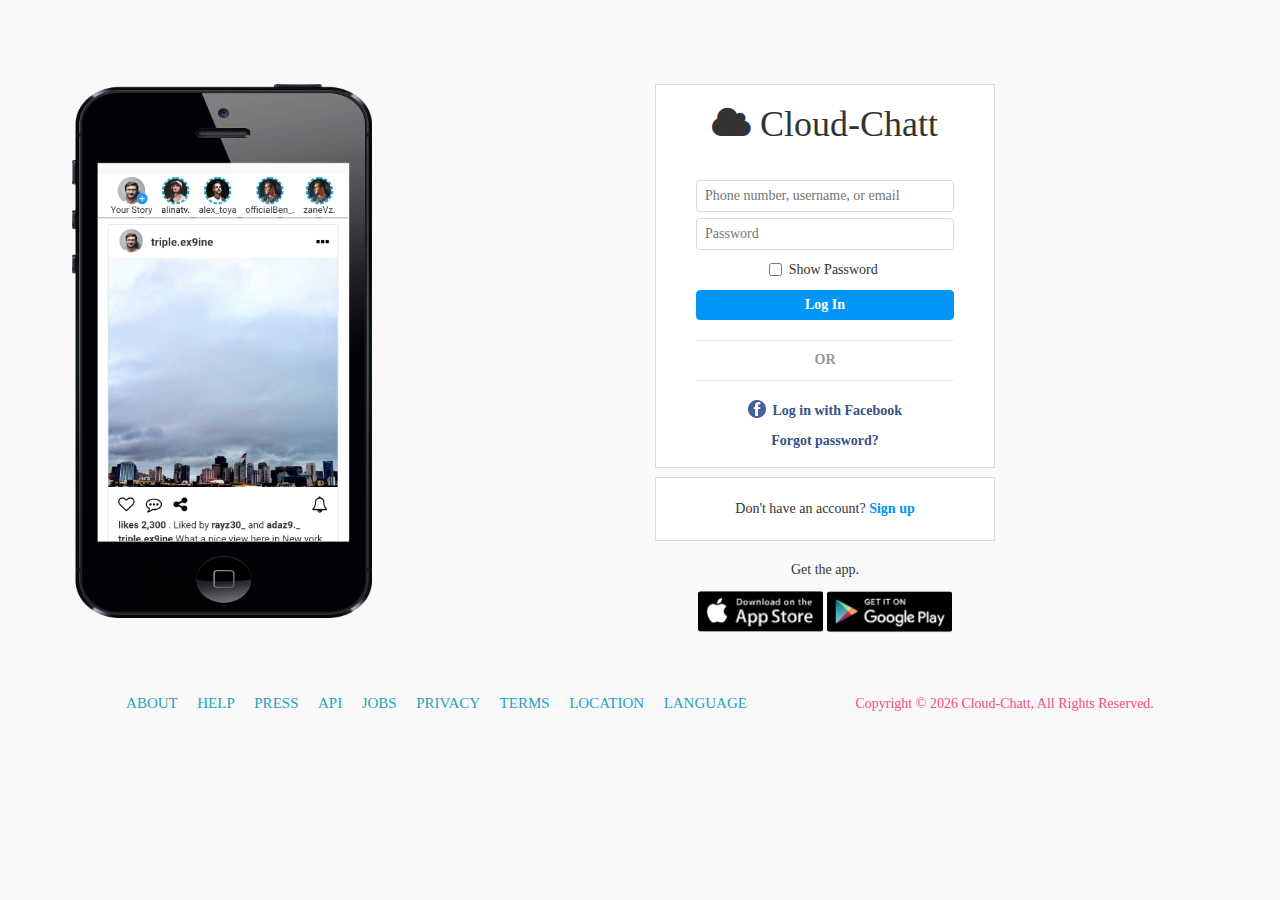
<file: Login.html>
<!DOCTYPE html>
<html>
  <head>
    <meta charset="utf-8">
	<meta name="viewport" content="width=device-width, initial-scale=1.0">
	<meta name="author" content="Michael Alfred Afia">
	<meta name="description" content="Cloud-chatt is an online social media platform which connects different people from different backgrounds and ways of life across the world as a single national family.">
	<meta name="keywords" content="Cloud-chatt is an online social media platform which connects different people from different backgrounds and ways of life across the world as a single national family.">
    <title>Cloud-Chatt | HomePage</title>
	<link href="css/Cloud-Chatt.css" rel="stylesheet">
	<link href="css/font-awesome.min.css" rel="stylesheet">
	<link href="css/bootstrap.min.css" rel="stylesheet">
	<link href="css/animate.css" rel="stylesheet">
	<link href="images/Cloud Chatt Logo.png" rel="shortcut icon">
  </head>
  <body style="background-color: #f9f9f9;">
    <main>
	  <article>
	    <section class="body-content">
		  <div class="container cover-body">
		    <div class="row wrap-body">
			  <div class="col-lg-6 phone-pack">
			    <div class="pack">
			      <img src="images/phone-1.png" id="phone" alt="phone">
				  <img src="images/component.png" id="comp" alt="phone">
				</div>  
			  </div>
			  <div class="col-lg-6 log-pack">
			    <form method="get" action="">
			      <div class="login-center">
				    <h1 id="logo-login"><i class="fa fa-cloud"></i> Cloud-Chatt</h1>
					<input id="log-text" type="text" name="user_info" placeholder="Phone number, username, or email">
					<input id="log-pass" type="password" name="password" placeholder="Password">
					<p style="margin-bottom: 0px; margin-top: 7px;">
					  <input id="toggle-pass" style="position: relative; top: 2px; right: 3px;" type="checkbox"> Show Password
					</p>
					<input id="log-butt" type="button" value="Log In">
					<div id="error-msg" style="display: none; color: red; padding-top: 16px;">The username or the password that is used is not correct.</div>
					<hr id="dim-rule">
					<p id="txt-or">OR</p>
					<hr id="dim-rule-2">
					<a href="#" id="log-lnk-fb"><img src="images/FB.png" id="fb-log-ico"> Log in with Facebook</a>
					<a href="#" id="fgt-pass">Forgot password?</a>
				  </div>
				</form>  
				<div class="sign-log">
				  <span id="acc-log">Don't have an account?</span>
				  <a href="#" id="sign-up">Sign up</a>
				</div>
				<p id="gta">Get the app.</p>
				<div class="store-icons">
				  <a href="#" id="store-ico-1"><img id="app-store" src="images/app-store.png"></a>
				  <a href="#" id="store-ico-2"><img id="play-store" src="images/play-store.png"></a>
				</div>
			  </div>
			</div>
		  </div>
		</section>
	  </article>
	</main>
	<footer>
	  <div class="site-foot">
	    <div class="foot-lnk">
		  <a href="#" id="foot-lnk-star">ABOUT</a>
		  <a href="#" id="foot-lnk-act">HELP</a>
		  <a href="#" id="foot-lnk-act">PRESS</a>
		  <a href="#" id="foot-lnk-act">API</a>
		  <a href="#" id="foot-lnk-act">JOBS</a>
		  <a href="#" id="foot-lnk-act">PRIVACY</a>
		  <a href="#" id="foot-lnk-act">TERMS</a>
		  <a href="#" id="foot-lnk-act">LOCATION</a>
		  <a href="#" id="foot-lnk-act">LANGUAGE</a>
		</div>
		<div class="foot-cpyright">
		  Copyright © <span id="year"></span> Cloud-Chatt, All Rights Reserved.
		</div>
	  </div>
	</footer>
	
	<script>
	  var year = new Date();
	  document.getElementById("year").innerHTML = year.getFullYear();
	  document.getElementById("toggle-pass").onclick = toggle;
	  function toggle(){
	    var passTog = document.getElementById("log-pass");
	    if (passTog.type === "password"){
	      passTog.type = "text";
	    } else {
	      passTog.type = "password";
	    }
	  }	
	  
	  document.getElementById("log-butt").onclick = myFunc;
	  function myFunc(){
	    var userName = document.getElementById("log-text").value;
		var pass = document.getElementById("log-pass").value;
		if ((userName == "tripleex9ine" || userName == "08156747986" || userName == "alfredmichael819@gmail.com") && pass == "alfred2001"){
		  window.location.href = "Cloud-Chatt index.html";
		} else if (userName == "tripleex9ine" || userName == "08156747986" || userName == "alfredmichael819@gmail.com" && pass != "alfred2001"){
		   document.getElementById("error-msg").style.display = "block";
		} else if (userName != "tripleex9ine" || userName != "08156747986" || userName != "alfredmichael819@gmail.com" && pass == "alfred2001"){
		   document.getElementById("error-msg").style.display = "block";
		} else if (userName != "tripleex9ine" || userName != "08156747986" || userName != "alfredmichael819@gmail.com" && pass != "alfred2001"){
		   document.getElementById("error-msg").style.display = "block";
		}
	  }
	</script>
  </body>
</html>
</file>
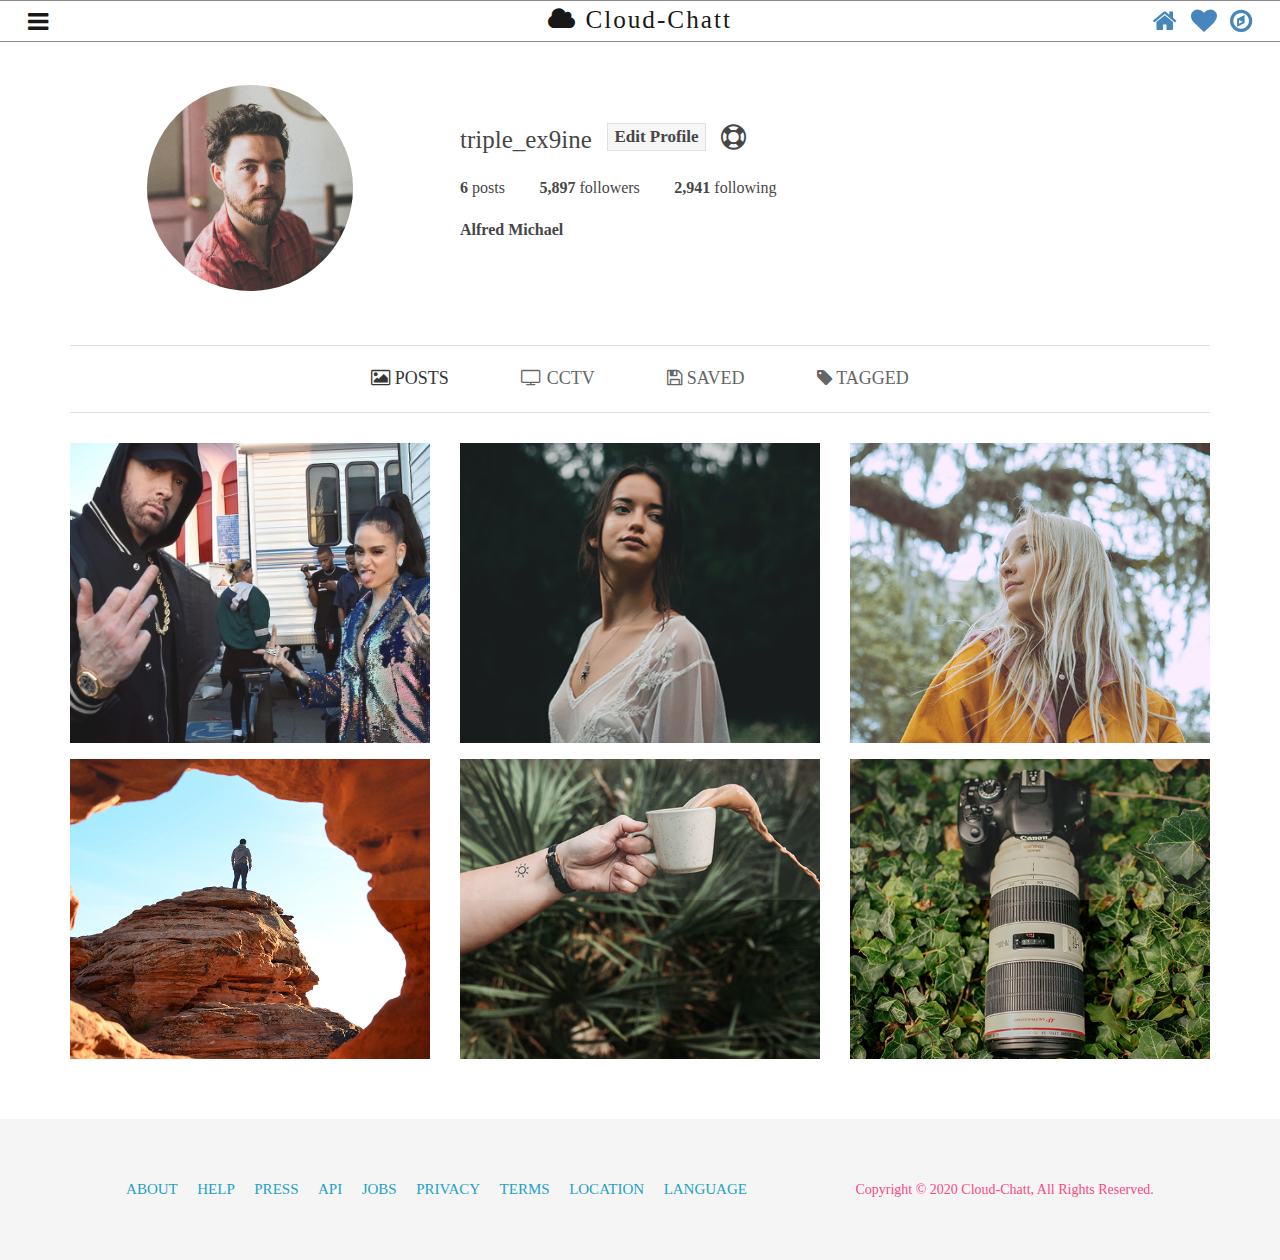
<file: Profile Page.html>
<!DOCTYPE html>
<html>
  <head>
    <meta charset="utf-8">
	<meta name="viewport" content="width=device-width, initial-scale=1.0">
	<meta name="author" content="Michael Alfred Afia">
	<meta name="description" content="Cloud-chatt is an online social media platform which connects different people from different backgrounds and ways of life across the world as a single national family.">
	<meta name="keywords" content="Cloud-chatt is an online social media platform which connects different people from different backgrounds and ways of life across the world as a single national family.">
    <title>Alfred Michael (@triple_ex9ine) | Cloud-Chatt</title>
	<link href="css/Cloud-Chatt.css" rel="stylesheet">
	<link href="css/font-awesome.min.css" rel="stylesheet">
	<link href="css/bootstrap.min.css" rel="stylesheet">
	<link href="css/animate.css" rel="stylesheet">
	<link href="images/Cloud Chatt Logo.png" rel="shortcut icon">
  </head>
  <body>
 
    <div id="preloder">
      <div class="loader"></div>
    </div>
	
    <section class="media-nav">
		<header id="menu-norm">
			<nav class="left-nav">
				<a href="#menu"></a>
			</nav>
			<a href="Cloud-Chatt index.html" class="logo">
			  <i class="fa fa-cloud"></i> Cloud-Chatt
			</a>
			<nav class="right-nav">
			      <a href="#">
				    <i class="fa fa-home" id="home-ico"></i>
				  </a>
                  <a href="#">
				    <i class="fa fa-heart" id="heart-ico"></i>
				  </a>
                  <a href="#">
				    <i class="fa fa-compass" id="comp-ico"></i>
				  </a>
			</nav>
		</header>
		<div id="menu">
		    <a id="menu-lnk-to-prof" href="Profile Page.html">
				<div class="profile-display" id="not-visible">
				  <img src="images/person.jpg" class="img-circle"></img>
				  <span id="profile-name"><b>triple.ex9ine</b></span>
				  <br>
				  <span id="real-prof-name">Alfred Michael</span>
				</div>
			</a>
			<ul class="links">
				<li>
				  <a href="#">
				    <i class="fa fa-list-alt"></i> Featured
				  </a>
				</li>
				<li>
				  <a href="#">
				    <i class="fa fa-list"></i> Stories
				  </a>
				</li>
				<li>
				  <a href="#">
				    <i class="fa fa-paperclip"></i> Saved
				  </a>
				</li>
				<li>
				  <a href="#">
				    <i class="fa fa-refresh"></i> Refresh
				  </a>
				</li>
			</ul>
			<ul>
				<li style="list-style-type: none;">
				  <form method="POST" action="">
					<input class="profile-input" name="search" type="search" placeholder="Search..."></input>
					<button class="submit-btn" name="submit" type="submit">
					  <b><i class="fa fa-search" id="search-ico"></i>Search</b>
					</button>
				  </form>
				</li>
			</ul>
			<h2 id="about-us"><b>About Us</b></h2>
			<p style="font-size: 17px;">Cloud-Chatt is an online social media platform which connects different people from different backgrounds and ways
			    of life across the world as a single national family.</p>
			<div class="social-media-block">
			  <a href="#"><i class="fa fa-facebook" id="fb-lnk"></i></a>
			  <a href="#"><i class="fa fa-instagram" id="social-lnk"></i></a>
			  <a href="#"><i class="fa fa-twitter"id="social-lnk"></i></a>
            </div>			
		</div>
	</section>

	<section>
	  <div class="container set-prof">
	    <div class="row">
		  <div class="col-lg-4 img-prof-holder">
		    <img src="images/person_4.jpg" id="prof-image">
		  </div>
		  <div class="col-lg-8">
		    <div class="prof-pad">
				<div id="edit-prof">
				  <span id="sub-name">triple_ex9ine</span>
				  <button id="prof-btn">Edit Profile</button>
				  <i class="fa fa-life-ring" id="ring"></i>
				</div>
				<div id="prof-deta">
				  <span id="post"><b>6</b> posts</span>
				  <span id="folls"><b>5,897</b> followers</span>
				  <span id="foling"><b>2,941</b> following</span>
				</div>
				<div id="edit-name">
				  <b>Alfred Michael</b>
				</div>
			</div>	
		  </div>
		</div>
		<div class="activity-block">
		  <a href="#" style="text-decoration: none;" class="post-lnk1"><i class="fa fa-photo"></i>  POSTS</a>
	      <a href="#" style="text-decoration: none;" class="post-lnk2"><i class="fa fa-tv"></i>  CCTV</a>
		  <a href="#" style="text-decoration: none;" class="post-lnk3"><i class="fa fa-save"></i>  SAVED</a>
	      <a href="#" style="text-decoration: none;" class="post-lnk4"><i class="fa fa-tag"></i>  TAGGED</a>
		</div>
	  </div>
	</section>
	
	<section>
	  <div class="container post-block">
	    <div class="row">
		  <div class="col-md-4 space-one">
			<a href="#" class="link-thumbnail">
              <span class="fa fa-plus icon"></span>
              <img src="images/My-Pic.jpg" class="img-fluid">
            </a>
		  </div>
		  <div class="col-md-4 space-two">
		    <a href="#" class="link-thumbnail">
              <span class="fa fa-plus icon"></span>
              <img src="images/blog_1.jpg" class="img-fluid">
            </a>
		  </div>
		  <div class="col-md-4 space-three">
		    <a href="#" class="link-thumbnail">
              <span class="fa fa-plus icon"></span>
              <img src="images/img_8.jpg" class="img-fluid">
            </a>
		  </div>
		  <div class="col-md-4 space-four">
		    <a href="#" class="link-thumbnail">
              <span class="fa fa-plus icon"></span>
              <img src="images/img_5.jpg" class="img-fluid">
            </a>
		  </div>
		  <div class="col-md-4 space-five">
		    <a href="#" class="link-thumbnail">
              <span class="fa fa-plus icon"></span>
              <img src="images/img_7.jpg" class="img-fluid">
            </a>
		  </div>
		  <div class="col-md-4 space-six">
		    <a href="#" class="link-thumbnail">
              <span class="fa fa-plus icon"></span>
              <img src="images/img_10.jpg" class="img-fluid">
            </a>
		  </div>
		</div>
	  </div>
	</section>
	
	<footer class="prof-foot">
	  <div class="site-foot">
	    <div class="foot-lnk">
		  <a href="#" id="foot-lnk-star">ABOUT</a>
		  <a href="#" id="foot-lnk-act">HELP</a>
		  <a href="#" id="foot-lnk-act">PRESS</a>
		  <a href="#" id="foot-lnk-act">API</a>
		  <a href="#" id="foot-lnk-act">JOBS</a>
		  <a href="#" id="foot-lnk-act">PRIVACY</a>
		  <a href="#" id="foot-lnk-act">TERMS</a>
		  <a href="#" id="foot-lnk-act">LOCATION</a>
		  <a href="#" id="foot-lnk-act">LANGUAGE</a>
		</div>
		<div class="foot-cpyright">
		  Copyright © 2020 Cloud-Chatt, All Rights Reserved.
		</div>
	  </div>
	</footer>
	
	<!-- Core Js -->
	<script src="js/jquery-3.3.1.min.js"></script>
	<script src="js/jquery.min.js"></script>
	<script src="js/jquery.scrolly.min.js"></script>
	<script src="js/skel.min.js"></script>
	<script src="js/main.js"></script>
    <script src="js/bootstrap.min.js"></script>
  </body>
</html>
</file>
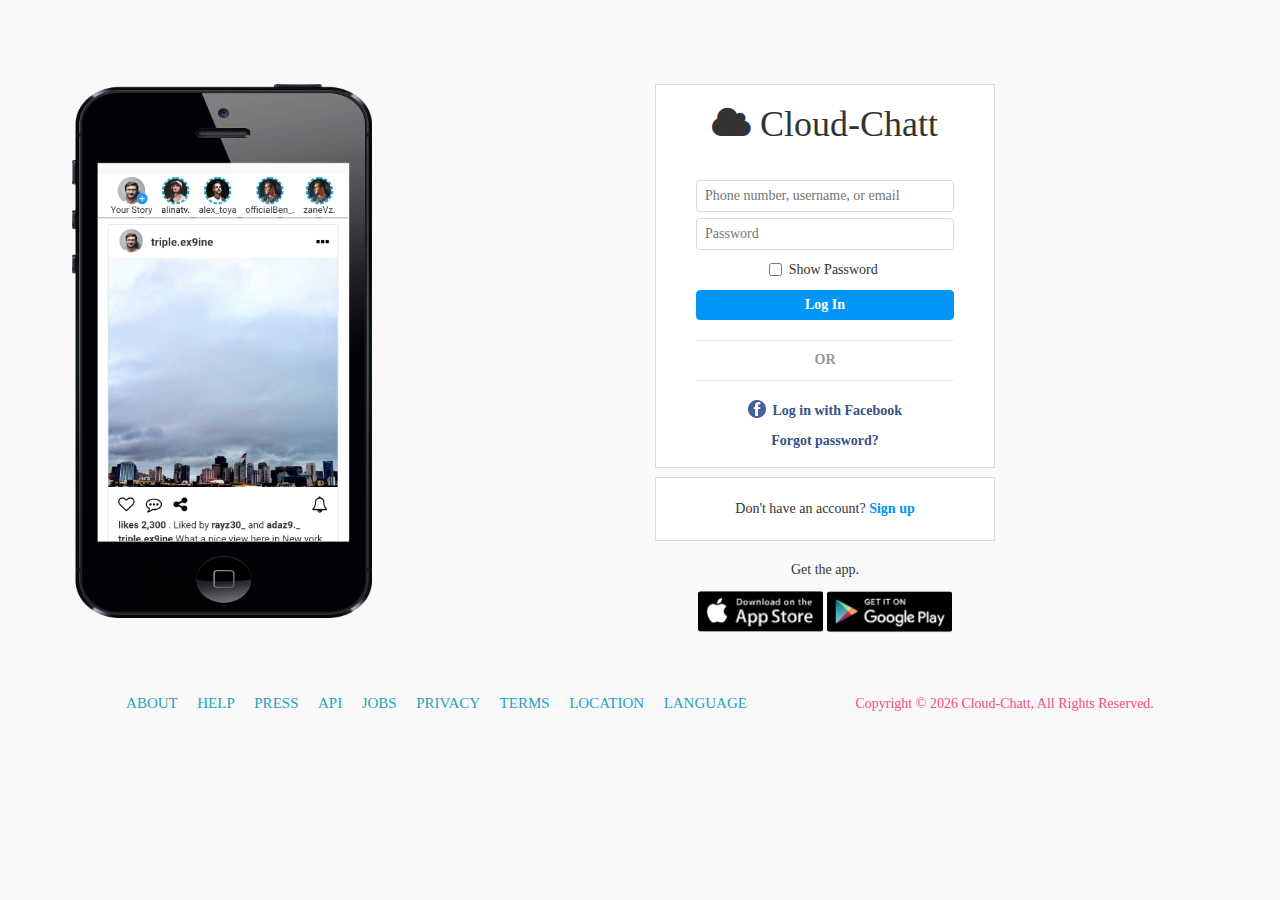
<file: Sign up.html>
<!DOCTYPE html>
<html>
  <head>
    <meta charset="utf-8">
	<meta name="viewport" content="width=device-width, initial-scale=1.0">
	<meta name="author" content="Michael Alfred Afia">
	<meta name="description" content="Cloud-chatt is an online social media platform which connects different people from different backgrounds and ways of life across the world as a single national family.">
	<meta name="keywords" content="Cloud-chatt is an online social media platform which connects different people from different backgrounds and ways of life across the world as a single national family.">
    <title>Cloud-Chatt | HomePage</title>
	<link href="css/Cloud-Chatt.css" rel="stylesheet">
	<link href="css/font-awesome.min.css" rel="stylesheet">
	<link href="css/bootstrap.min.css" rel="stylesheet">
	<link href="css/animate.css" rel="stylesheet">
	<link href="images/Cloud Chatt Logo.png" rel="shortcut icon">
  </head>
  <body style="background-color: #f9f9f9;">
    <main>
	  <article>
	    <section class="body-content">
		  <div class="container cover-body">
		    <div class="row wrap-body">
			  <div class="col-lg-6 phone-pack">
			    <div class="pack">
			      <img src="images/phone-1.png" id="phone" alt="phone">
				  <img src="images/component.png" id="comp" alt="phone">
				</div>  
			  </div>
			  <div class="col-lg-6 log-pack">
			    <form method="get" action="">
			      <div class="login-center">
				    <h1 id="logo-login"><i class="fa fa-cloud"></i> Cloud-Chatt</h1>
					<input id="log-text" type="text" name="user_info" placeholder="Phone number, username, or email">
					<input id="log-pass" type="password" name="password" placeholder="Password">
					<p style="margin-bottom: 0px; margin-top: 7px;">
					  <input id="toggle-pass" style="position: relative; top: 2px; right: 3px;" type="checkbox"> Show Password
					</p>
					<input id="log-butt" type="button" value="Log In">
					<div id="error-msg" style="display: none; color: red; padding-top: 16px;">The username or the password that is used is not correct.</div>
					<hr id="dim-rule">
					<p id="txt-or">OR</p>
					<hr id="dim-rule-2">
					<a href="#" id="log-lnk-fb"><img src="images/FB.png" id="fb-log-ico"> Log in with Facebook</a>
					<a href="#" id="fgt-pass">Forgot password?</a>
				  </div>
				</form>  
				<div class="sign-log">
				  <span id="acc-log">Don't have an account?</span>
				  <a href="#" id="sign-up">Sign up</a>
				</div>
				<p id="gta">Get the app.</p>
				<div class="store-icons">
				  <a href="#" id="store-ico-1"><img id="app-store" src="images/app-store.png"></a>
				  <a href="#" id="store-ico-2"><img id="play-store" src="images/play-store.png"></a>
				</div>
			  </div>
			</div>
		  </div>
		</section>
	  </article>
	</main>
	<footer>
	  <div class="site-foot">
	    <div class="foot-lnk">
		  <a href="#" id="foot-lnk-star">ABOUT</a>
		  <a href="#" id="foot-lnk-act">HELP</a>
		  <a href="#" id="foot-lnk-act">PRESS</a>
		  <a href="#" id="foot-lnk-act">API</a>
		  <a href="#" id="foot-lnk-act">JOBS</a>
		  <a href="#" id="foot-lnk-act">PRIVACY</a>
		  <a href="#" id="foot-lnk-act">TERMS</a>
		  <a href="#" id="foot-lnk-act">LOCATION</a>
		  <a href="#" id="foot-lnk-act">LANGUAGE</a>
		</div>
		<div class="foot-cpyright">
		  Copyright © <span id="year"></span> Cloud-Chatt, All Rights Reserved.
		</div>
	  </div>
	</footer>
	
	<script>
	  var year = new Date();
	  document.getElementById("year").innerHTML = year.getFullYear();
	  document.getElementById("toggle-pass").onclick = toggle;
	  function toggle(){
	    var passTog = document.getElementById("log-pass");
	    if (passTog.type === "password"){
	      passTog.type = "text";
	    } else {
	      passTog.type = "password";
	    }
	  }	
	  
	  document.getElementById("log-butt").onclick = myFunc;
	  function myFunc(){
	    var userName = document.getElementById("log-text").value;
		var pass = document.getElementById("log-pass").value;
		if ((userName == "tripleex9ine" || userName == "08156747986" || userName == "alfredmichael819@gmail.com") && pass == "alfred2001"){
		  window.location.href = "Cloud-Chatt index.html";
		} else if (userName == "tripleex9ine" || userName == "08156747986" || userName == "alfredmichael819@gmail.com" && pass != "alfred2001"){
		   document.getElementById("error-msg").style.display = "block";
		} else if (userName != "tripleex9ine" || userName != "08156747986" || userName != "alfredmichael819@gmail.com" && pass == "alfred2001"){
		   document.getElementById("error-msg").style.display = "block";
		} else if (userName != "tripleex9ine" || userName != "08156747986" || userName != "alfredmichael819@gmail.com" && pass != "alfred2001"){
		   document.getElementById("error-msg").style.display = "block";
		}
	  }
	</script>
  </body>
</html>
</file>
<file: css/Cloud-Chatt.css>
/* Custom Styles */

html, body, div, span, applet, object, iframe, h1, h2, h3, h4, h5, h6, p, blockquote, pre, a, abbr, acronym, address, big, cite, code, del, dfn, em, img, ins, kbd, q, s, samp, small, strike, strong, sub, sup, tt, var, b, u, i, center, dl, dt, dd, ol, ul, li, fieldset, form, label, legend, table, caption, tbody, tfoot, thead, tr, th, td, article, aside, canvas, details, embed, figure, figcaption, footer, header, hgroup, menu, nav, output, ruby, section, summary, time, mark, audio, video {
	margin: 0;
	padding: 0;
	border: 0;
	font-size: 100%;
	font: inherit;
	vertical-align: baseline;
	font-family: Calibri;
}

article, aside, details, figcaption, figure, footer, header, hgroup, menu, nav, section {
	display: block;
}

body {
	line-height: 1;
	padding-top: 6em;
}

ul {
	list-style: none;
}

*, *::before, *::after {
	box-sizing: border-box;
    -webkit-box-sizing: border-box;
} 

::-webkit-scrollbar {
	display: none;
}

#preloder {
	position: fixed;
	width: 100%;
	height: 100%;
	top: 0;
	left: 0;
	z-index: 999999;
	background: #fff;
}

.loader {
	width: 40px;
	height: 40px;
	position: absolute;
	top: 50%;
	left: 50%;
	margin-top: -13px;
	margin-left: -13px;
	border-radius: 60px;
	animation: loader 0.8s linear infinite;
	-webkit-animation: loader 0.8s linear infinite;
}

@keyframes loader {
	0% {
		-webkit-transform: rotate(0deg);
		transform: rotate(0deg);
		border: 4px solid #F84982;
		border-left-color: transparent;
	}
	50% {
		-webkit-transform: rotate(180deg);
		transform: rotate(180deg);
		border: 4px solid #25a2c3;
		border-left-color: transparent;
	}
	100% {
		-webkit-transform: rotate(360deg);
		transform: rotate(360deg);
		border: 4px solid #F84982;
		border-left-color: transparent;
	}
}

@-webkit-keyframes loader {
	0% {
		-webkit-transform: rotate(0deg);
		border: 4px solid #F84982;
		border-left-color: transparent;
	}
	50% {
		-webkit-transform: rotate(180deg);
		border: 4px solid #25a2c3;
		border-left-color: transparent;
	}
	100% {
		-webkit-transform: rotate(360deg);
		border: 4px solid #F84982;
		border-left-color: transparent;
	}
}

#menu-norm {
	-moz-align-items: center;
	-webkit-align-items: center;
	-ms-align-items: center;
	align-items: center;
	background: #fff;
	cursor: default;
	height: 3em;
	left: 0;
	line-height: 3em;
	position: fixed;
	top: 0;
	width: 100%;
	z-index: 10001;
	text-align: center;
	border-bottom-color: grey;
	border-bottom-width: 1px;
	border-bottom-style: solid;
	border-top-color: grey;
	border-top-width: 1px;
	border-top-style: solid;
}

#menu-norm .logo {
	color: black;
	font-family: "Pacifico", cursive;
	font-size: 1.8em;
	letter-spacing: 2px;
	margin-top: -2px;
	text-decoration: none;
	display: inline-block;
	
}

#menu-norm nav {
	position: absolute;
	top: 0;
	height: inherit;
	line-height: inherit;
}

#menu-norm nav.left-nav {
	left: 2em;
}

#menu-norm nav.right-nav {
	right: 2em;
}

#home-ico {
	font-size: 26px;
	position: relative;
	top: 4px;
}

#heart-ico {
	font-size: 26px;
	position: relative;
	top: 4px;
	margin-left: 10px;
}

#comp-ico {
    font-size: 26px;
	position: relative;
	top: 4px;
	margin-left: 10px;	
}

@media only screen and (max-width: 414px){
	#comp-ico {
		display: none;
	}
}

@media only screen and (max-width: 344px){
	#heart-ico {
		display: none;
	}
}

#menu-norm nav a {
	text-decoration: none;
	display: inline-block;
}

#menu-norm nav a[href="#menu"] {
	text-decoration: none;
	-webkit-tap-highlight-color: transparent;
	font-size: 1.7em;
	color: #000;
	z-index: 10005;
}

#menu-norm nav a[href="#menu"]:before {
	content: "";
	-moz-osx-font-smoothing: grayscale;
	-webkit-font-smoothing: antialiased;
	font-family: FontAwesome;
	font-style: normal;
	font-weight: normal;
	text-transform: none !important;
}

#menu-norm nav a[href="#menu"] span {
	display: none;
}

#menu-norm nav a[href="#menu"]:before {
	margin: 0 0.5em 0 0;
}

@media screen and (max-width: 980px) {
	body {
		padding-top: 44px;
	}

	#menu-norm {
		height: 44px;
		line-height: 44px;
	}

	#menu-norm .logo {
		font-size: 1.25em;
		text-align: center;
	}

	#menu-norm nav a[href="#menu"] {
		font-size: 1.5em;
	}

	#menu-norm nav.left-nav {
		left: 1em;
	}

}

@media screen and (max-width: 480px) {
	#menu-norm {
		min-width: 320px;
	}
}

#menu {
	-moz-transform: translateX(-20em);
	-webkit-transform: translateX(-20em);
	-ms-transform: translateX(-20em);
	transform: translateX(-20em);
	-moz-transition: -moz-transform 0.5s ease, visibility 0.5s;
	-webkit-transition: -webkit-transform 0.5s ease, visibility 0.5s;
	-ms-transition: -ms-transform 0.5s ease, visibility 0.5s;
	transition: transform 0.5s ease, visibility 0.5s;
	-webkit-overflow-scrolling: touch;
	background: #25a2c3;
	color: #ffffff;
	height: 100%;
	max-width: 80%;
	overflow: hidden;
	padding: 3em 2em;
	position: fixed;
	left: 0;
	top: 0;
	visibility: hidden;
	width: 20em;
	z-index: 10002;
}

@media screen and (max-width: 900px) {
	#menu {
		overflow: scroll;
	}
}

#menu > ul {
	margin: 0 0 1em 0;
}

#menu > ul.links {
	list-style: none;
	padding: 0;
}

#menu > ul.links > li {
	padding: 0;
}

#menu > ul.links > li > a {
	border: 0;
	border-top: solid 1px rgba(255, 255, 255, 0.25);
	color: inherit;
	display: block;
	line-height: 3.5em;
	text-decoration: none;
}

#menu > ul.links > li {
	display: block;
	margin: 0.5em 0 0 0;
}

#menu > ul.links > li:first-child > a {
	border-top: 0 !important;
}

#menu.visible {
	-moz-transform: translateX(0);
	-webkit-transform: translateX(0);
	-ms-transform: translateX(0);
	transform: translateX(0);
	visibility: visible;
}

#about-us {
	font-size: 26px;
	padding-bottom: 12px;
	padding-top: 30px;
}

.social-media-block {
	text-align: center;
	padding-top: 30px;
}

#social-lnk {
	margin-left: 26px;
	color: #fff;
}

#fb-lnk {
	color: #fff;
}

@media screen and (max-width: 736px) {
	#menu {
		padding: 2.5em 1.75em;
	}
}

ul {
	list-style: disc;
	margin: 0 0 2em 0;
	padding-left: 1em;
}

ul li {
	padding-left: 0.5em;
}

#menu .close {
	text-decoration: none;
	-moz-transition: color 0.2s ease-in-out;
	-webkit-transition: color 0.2s ease-in-out;
	-ms-transition: color 0.2s ease-in-out;
	transition: color 0.2s ease-in-out;
	-webkit-tap-highlight-color: transparent;
	border: 0;
	color: #a7d9e7;
	cursor: pointer;
	display: block;
	height: 3.25em;
	line-height: 3.25em;
	padding-right: 1.25em;
	position: absolute;
	right: 0;
	text-align: right;
	top: 0;
	vertical-align: middle;
	width: 7em;
}

#menu .close:before {
	content: "";
	-moz-osx-font-smoothing: grayscale;
	-webkit-font-smoothing: antialiased;
	font-family: FontAwesome;
	font-style: normal;
	font-weight: normal;
	text-transform: none !important;
}

#menu .close:before {
	font-size: 1.25em;
}

#menu .close:hover {
	color: #ffffff;
}

#not-visible {
	display: inline-block;
	width: 148px;
}

#sticky-side {
	animation-duration: 3s;
}

@media screen and (max-width: 736px) {
	#menu .close {
		height: 4em;
		line-height: 4em;
	}
}

@media screen and (min-width: 992px) and (max-width: 5000px) {
	#sticky-side {
		position: sticky;
		top: 60px;
	}
}

#menu-lnk-to-prof {
	text-decoration: none;
	color: #fff;
}

.profile-input{  
	border-radius: 10px;
	background: #F1F2F3; 
	height: 40px;
	color: #000;
	border-color: grey;
	border-width: 1px;
	border-style: solid;
	width: 245px;
	margin-bottom: 9px;
	padding-left: 6px;
	padding-right: 6px;
	position: relative;
	right: 26px;
}

#search-ico {
	margin-right: 6px;
}

.profile-input:focus{
	border-color: #f89fbc;
}

.submit-btn{
	text-align: center;
	font-size: 1.0em;
	border-radius: 10px;
	background: #F84982;
	color: #fff;
	width: 92px;
	height: 40px;
	border-color: grey;
	border-width: 1px;
	border-style: solid;
	position: relative;
	right: 26px;
}

.submit-btn:hover{
	background: #e40b52;
}

#status-lnk-clear {
	text-decoration: none;
	color: black;
}

.status-one {
	display: inline-block;
	text-align: center;
}

.border-dashed {
	border-color: #25a2c3;
	border-width: 3px;
	border-style: dashed;
	border-radius: 30px;
}

#status-name {
	position: relative;
	top: 6px;
}

#story-position {
	width: 17px;
	height: 17px;
	position: relative;
	top: -18px;
	left: 16px;
}

#story-text {
	position: relative;
	top: 6px;
}

.status-two {
	display: inline-block;
	text-align: center;
	margin-left: 10px;
}

.status-three {
	display: inline-block;
	text-align: center;
	margin-left: 10px;
}

.status-four {
	display: inline-block;
	text-align: center;
	margin-left: 10px;
}

.status-five {
	display: inline-block;
	text-align: center;
	margin-left: 10px;
}

.story-viewer {
	text-align: center;
	border-bottom-color: grey;
	border-bottom-width: 1px;
	border-bottom-style: solid;
	padding-bottom: 9px;
	overflow: scroll;
	height: 70px;
}

@media only screen and (min-width: 981px) and (max-height: 5000px){
	.status-bar {
		display: none;
	}
	
	#not-visible {
		display: none;
	}
}

.status-item {
	display: inline-block;
	position: relative;
	left: 400px;
}

#lnk-to-prof {
	text-decoration: none;
	color: #333;
}

.panel .panel-heading {
  background-color:#ffffff;
  font-weight:700;
  font-size:16px;
  color:#262626;
  border-color:#ffffff;
}

.panel .panel-heading a {
  font-weight:400;
  font-size:11px;
}

.panel .panel-default {
  border-color:#cccccc;
}

#story-heading-ico {
	margin-right: 6px;
	position: relative;
	top: 1px;
}

.list-group-item:first-child,.list-group-item:last-child {
	border-radius:0;
}

.list-group-item.active, .list-group-item.active:hover, .list-group-item.active:focus {
	background-color:#4285f4;
}

.panel {
	border-color:#d2d2d2;
	box-shadow:0 1px 0 #cfcfcf;
	border-radius:3px;
}

.profile-display {
	position: relative;
	bottom: 5px;
}

.img-circle {
  width:42px;
  height:42px;
  position: relative;
  top: 7px;
}

#profile-name {
	font-size: 17px;
	position: relative;
	left: 9px;
}

.form-group {
	padding: 14px;
}

.right-ellipse {
	display: inline-block;
	float: right;
	position: relative;
	top: 15px;
	right: 13px;
}

#ellipse-size {
	font-size: 25px;
	color: black;
}

#real-prof-name {
	position: relative;
	left: 54px;
	bottom: 12px;
}

#time-prof {
	position: relative;
	left: 51px;
	bottom: 12px;
}

#profile-head-name {
	font-size: 17px;
	position: relative;
	left: 9px;
    top: 11px;
}

.profile-circle {
	width:36px;
    height:36px;
    position: relative;
    top: 7px;
	border-radius: 30px;
}

#heart-x-ico {
	font-size: 25px;
}

#comm-x-ico {
	font-size: 25px;
}

#share-x-ico {
	font-size: 25px;
}

#bell-x-ico {
	float: right;
	font-size: 25px;
}

#like-tag {
	padding-top: 6px;
	font-size: 15px;
	margin-bottom: 0px;
}

#post-tag {
	font-size: 15px;
	margin-bottom: 0px;
}

#textarea-comm {
	width: 100%;
	height: 105px;
	border-color: grey;
	border-width: 1px;
	border-style: solid;
	border-radius: 8px;
}

#prof-x-lnk {
	color: black;
}

#comm-text-lnk {
	color: grey;
	margin-bottom: 0px;
	margin-top: 2px;
}

#lnk-com-txt {
	text-decoration: none;
	color: grey;
}

#lnk-com-txt:hover {
	color: #25a2c3;
}

#comm-text {
	margin-bottom: 0px;
	margin-top: 2px;
}

.btn-contents {
	position: relative;
	top: -3px;
}

#time-txt {
	color: grey;
	font-size: 12px;
	position: relative;
	top: 6px;
}

.status-head {
	height: 80px;
	padding-bottom: 0px;
	position: relative;
	top: 0px;
}

.status-display {
	margin-left: 12px;
}

.ellipse-edit-status {
	display: inline-block;
	font-size: 25px;
	color: black;
	position: relative;
	top: -49px;
	float: right;
	right: 13px;
}

#side-zxy {
	position: relative;
	top: -40px;
}

#prof-status-time {
	position: relative;
	left: 54px;
	bottom: 12px;
	font-size: 13px;
}

.profile-head {
	padding-bottom: 15px;
}

.profile-cover {
	display: inline-block;
	position: relative;
	left: 17px;
}

#colon-drop {
	float: right;
}

#side-carousel img {
	margin: 0 auto;
}

#car-left {
	background-image: none;
}

#car-right {
	background-image: none;
}

#cpy-right {
	position: relative;
	top: 15px;
}

.modal-header, .modal-footer {
	background-color: #f2f2f2;
    font-weight: 800;
    font-size: 18px;
	text-align: center;
	border-bottom-color: black;
	border-bottom-width: 1px;
	border-bottom-style: solid;
}

.modal-footer i, .well i {
    font-size:20px;
    color:#c0c0c0;
}

.modal-body {
	padding: 0px;
	background-color: #f2f2f2;
	text-align: center;
	font-weight: 800;
	font-size: 18px;
	border-bottom-color: #e5e5e5;
	border-bottom-width: 1px;
	border-bottom-style: solid;
}

#modal-lnk {
	text-decoration: none;
}

.btn-change {
	color: #fff;
	border-color: #25a2c3;
	background-color: #25a2c3;
}

.act-view {
	width:42px;
	height:42px;
}

@media only screen and (max-width: 980px){
	#sticky-side {
		display: none;
	}
	
	#prof-mob {
		margin-top: 9px;
	}
}

#disc-hover {
	width: 100%;
}

#disc-hover:hover {
	opacity: .6;
	cursor: pointer;
}

#prof-image {
	width: 208px;
	border-color: white;
	border-width: 1px;
	border-style: solid;
	border-radius: 50%;
}

.img-prof-holder {
	text-align: center;
}

#sub-name {
	font-size: 25px;
}

#prof-btn {
	margin-left: 12px;
	background-color: #f5f5f5;
    border-color: #ddd;
	border-width: 1px;
	border-style: solid;
	color: #333;
	font-size: 17px;
	position: relative;
	top: -6px;
	font-weight: 650;
}

#ring {
	margin-left: 12px;
	font-size: 25px;
	position: relative;
	top: -2px;
}

#post {
	font-size: 16px;
}

#folls {
	margin-left: 31px;
	font-size: 16px;
}

#foling {
	margin-left: 31px;
	font-size: 16px;
}

#edit-name {
	font-size: 16px;
}

#edit-prof {
	padding-bottom: 19px;
}

#prof-deta {
	padding-bottom: 19px;
}

.activity-block {
	text-align: center;
	margin-top: 53px;
	padding-top: 20px;
	padding-bottom: 20px;
	border-color: #ddd;
	border-width: 1px;
	border-style: solid;
	border-left-color: white;
	border-right-color: white;
}

.prof-pad {
	padding-top: 38px;
}

.post-lnk1 {
	font-size: 18px;
	color: #222;
	padding: 9px;
}

.post-lnk2 {
	margin-left: 51px;
	font-size: 18px;
	color: #555;
	padding: 9px;
}

.post-lnk3 {
	margin-left: 51px;
	font-size: 18px;
	color: #555;
	padding: 9px;
}

.post-lnk4 {
	margin-left: 51px;
	font-size: 18px;
	color: #555;
	padding: 9px;
}

.post-lnk5 {
	margin-left: 51px;
	font-size: 18px;
	color: #555;
	padding: 9px;
}

.post-lnk1:hover {
	background-color: #25a2c3;
	color: #fff;
	border-color: #25a2c3;
	border-width: 1px;
	border-style: solid;
	border-radius: 10px;
	transition: .3s all ease;
	-webkit-transition: .3s all ease;
	-o-transition: .3s all ease;
}

.post-lnk2:hover {
	background-color: #25a2c3;
	color: #fff;
	border-color: #25a2c3;
	border-width: 1px;
	border-style: solid;
	border-radius: 10px;
	transition: .3s all ease;
	-webkit-transition: .3s all ease;
	-o-transition: .3s all ease;
}

.post-lnk3:hover {
	background-color: #25a2c3;
	color: #fff;
	border-color: #25a2c3;
	border-width: 1px;
	border-style: solid;
	border-radius: 10px;
	transition: .3s all ease;
	-webkit-transition: .3s all ease;
	-o-transition: .3s all ease;
}

.post-lnk4:hover {
	background-color: #25a2c3;
	color: #fff;
	border-color: #25a2c3;
	border-width: 1px;
	border-style: solid;
	border-radius: 10px;
	transition: .3s all ease;
	-webkit-transition: .3s all ease;
	-o-transition: .3s all ease;
}

.post-lnk5:hover {
	background-color: #25a2c3;
	color: #fff;
	border-color: #25a2c3;
	border-width: 1px;
	border-style: solid;
	border-radius: 10px;
	transition: .3s all ease;
	-webkit-transition: .3s all ease;
	-o-transition: .3s all ease;
}

.post-block {
	margin-top: 30px;
	margin-bottom: 60px;
}

.link-thumbnail {
	display: block;
	position: relative;
	overflow: hidden;
	text-align: center;
}

.link-thumbnail img {
	position: relative;
	-webkit-transition: .8s all ease;
	-o-transition: .8s all ease;
	transition: .8s all ease;
	-webkit-transform: scale(1.2);
	-ms-transform: scale(1.2);
	transform: scale(1.2); 
}

.link-thumbnail .icon {
	position: absolute;
	-webkit-transition: .3s all ease;
	-o-transition: .3s all ease;
	transition: .3s all ease;
	z-index: 4;
	top: 50%;
	font-size: 30px;
	color: #fff;
	left: 50%;
	-webkit-transform: translate(-50%, -50%);
	-ms-transform: translate(-50%, -50%);
	transform: translate(-50%, -50%);
	opacity: 0;
	visibility: hidden;
	margin-top: 30px;
}

.link-thumbnail:hover img {
	-webkit-transform: scale(1);
	-ms-transform: scale(1);
	transform: scale(1); 
}

.link-thumbnail:hover .icon {
	opacity: 1;
	visibility: visible;
	margin-top: 0px; 
}

.link-thumbnail:hover:before {
	opacity: 1;
	visibility: visible;
}

.img-fluid {
	width: 100%;
	height: 300px;
	object-fit: cover;
}

.space-four {
	margin-top: 16px;
}

.space-five {
	margin-top: 16px;
}

.space-six {
	margin-top: 16px;
}

.prof-foot {
	background-color: #f5f5f5;
}

.site-foot {
	text-align: center;
	padding-top: 60px;
	padding-bottom: 60px;
}

.foot-lnk {
	display: inline-block;
}

.foot-cpyright {
	display: inline-block;
	margin-left: 105px;
	color: #F84982;
}

#foot-lnk-star {
	color: #25a2c3;
	text-decoration: none;
	font-size: 15px;
}

#foot-lnk-act {
	margin-left: 16px;
	color: #25a2c3;
	text-decoration: none;
	font-size: 15px;
}

#phone {
	width: 300px;
	height: 534px;
}

#comp {
	width: 250px;
	height: 367px;
	position: relative;
	top: 6px;
	object-fit: cover;
	right: 277px;
}

.pack {
	float: right;
}

.login-center {
	border-color: #dbdbdb;
	border-width: 1px;
	border-style: solid;
	padding-left: 40px;
	padding-right: 40px;
	width: 340px;
	background-color: #fff;
	text-align: center;
	padding-bottom: 16px;
}

#logo-login {
	padding-bottom: 25px;
}

#dim-rule {
	margin-bottom: 9px;
}

#dim-rule-2 {
	margin-top: 9px;
}

#txt-or {
	color: #999;
	font-weight: 589;
}

#fb-log-ico {
	width: 18px;
	position: relative;
	top: -2px;
	margin-right: 3px;
}

#log-lnk-fb {
	text-decoration: none;
	font-weight: 567;
	display: block;
	color: #385185;
}

#fgt-pass {
	text-decoration: none;
	font-weight: 567;
	display: block;
	margin-top: 10px;
	color: #385185;
}

#log-text {
	width: 100%;
	padding-top: 5px;
	padding-bottom: 5px;
	padding-left: 8px;
	padding-right: 8px;
	border-color: #dbdbdb;
	border-width: 1px;
	border-style: solid;
	border-radius: 4px;
}

#log-pass {
	width: 100%;
	padding-top: 5px;
	padding-bottom: 5px;
	padding-left: 8px;
	padding-right: 8px;
	margin-top: 6px;
	border-color: #dbdbdb;
	border-width: 1px;
	border-style: solid;
	border-radius: 4px;
}

#log-butt {
	width: 100%;
	background-color: #0095f6;
	color: #fff;
	border-color: #0095f6;
	border-width: 1px;
	border-style: solid;
	padding-top: 4px;
	padding-bottom: 4px;
	margin-top: 10px;
	border-radius: 4px;
	font-weight: 567;
}

.sign-log {
	text-align: center;
	width: 340px;
	border-color: #dbdbdb;
	border-width: 1px;
	border-style: solid;
	background-color: #fff;
	padding-top: 21px;
	padding-bottom: 21px;
	margin-top: 9px;
}

#sign-up {
	color: #0095f6;
	text-decoration: none;
	font-weight: 600;
}

#gta {
	text-align: center;
	width: 340px;
	padding-top: 19px;
}

.store-icons {
	width: 340px;
	text-align: center;
}

#app-store {
	width: 125px;
}

#play-store {
	width: 125px;
}

@media only screen and (max-width: 991px){
	.phone-pack {
		display: none;
	}
}

@media only screen and (max-width: 556px){
	.login-center {
		width: 100%;
	}
	
	.sign-log {
		width: 100%;
	}
	
	#gta {
		width: 100%;
	}
	
	.store-icons {
		width: 100%;
	}
}

@media only screen and (max-width: 390px){
	#logo-login {
		font-size: 26px;
	}
}

@media only screen and (max-width: 300px){
	#logo-login {
		font-size: 23px;
	}
}

/* Responsive profile header */

@media only screen and (max-width: 1199px){
	.prof-pad {
		text-align: center;
	}
	
	#prof-image {
		width: 190px;
	}
}

@media only screen and (max-width: 980px){
	.prof-pad {
		text-align: center;
	}
	
	.set-prof {
		margin-top: 38px;
	}
	
	#prof-image {
		width: 183px;
	}
}

@media only screen and (max-width: 890px){
	.prof-pad {
		text-align: center;
	}
	
	.set-prof {
		margin-top: 38px;
	}
	
	#prof-image {
		width: 170px;
	}
}

@media only screen and (max-width: 700px){
	.prof-pad {
		text-align: center;
	}
	
	.set-prof {
		margin-top: 38px;
	}
	
	#prof-image {
		width: 150px;
	}
}

@media only screen and (max-width: 350px){
	.prof-pad {
		text-align: center;
	}
	
	.set-prof {
		margin-top: 38px;
	}
	
	#prof-image {
		width: 125px;
	}
}


@media only screen and (max-width: 361px){
	.prof-pad {
		text-align: center;
	}
	
	.set-prof {
		margin-top: 38px;
	}
	
	#folls {
		margin-left: 19px;
	}

	#foling {
		margin-left: 19px;
	}
}

@media only screen and (max-width: 337px){
	.prof-pad {
		text-align: center;
	}
	
	.set-prof {
		margin-top: 38px;
	}
	
	#folls {
		margin-left: 14px;
	}

	#foling {
		margin-left: 14px;
	}
}

@media only screen and (max-width: 327px){
	.prof-pad {
		text-align: center;
	}
	
	.set-prof {
		margin-top: 38px;
	}
	
	#post {
		font-size: 14px;
	}
	
	#folls {
		margin-left: 12px;
		font-size: 14px;
	}

	#foling {
		margin-left: 12px;
		font-size: 14px;
	}
	
	#sub-name {
	    font-size: 20px;
	}

	#prof-btn {
		font-size: 15px;
	}

	#ring {
		font-size: 20px;
	}
}
/* lnks */
@media only screen and (max-width: 700px){
	.post-lnk1 {
		font-size: 16px;
	}
	
	.post-lnk2 {
		font-size: 16px;
	}
	
	.post-lnk3 {
		font-size: 16px;
	}
	
	.post-lnk4 {
		font-size: 16px;
	}
}


@media only screen and (max-width: 563px){
	.post-lnk1 {
		padding: 6px;
	}
	.post-lnk2 {
		margin-left: 40px;
		padding: 6px;
	}
	
	.post-lnk3 {
		margin-left: 40px;
		padding: 6px;
	}
	
	.post-lnk4 {
		margin-left: 40px;
		padding: 6px;
	}
}

@media only screen and (max-width: 530px){
	.post-lnk2 {
		margin-left: 30px;
	}
	
	.post-lnk3 {
		margin-left: 30px;
	}
	
	.post-lnk4 {
		margin-left: 30px;
	}
}

@media only screen and (max-width: 500px){
	.post-lnk2 {
		margin-left: 20px;
	}
	
	.post-lnk3 {
		margin-left: 20px;
	}
	
	.post-lnk4 {
		margin-left: 20px;
	}
}

@media only screen and (max-width: 470px){
	.post-lnk1 {
		font-size: 16px;
	}
	
	.post-lnk2 {
		margin-left: 15px;
		font-size: 16px;
	}
	
	.post-lnk3 {
		margin-left: 15px;
		font-size: 16px;
	}
	
	.post-lnk4 {
		margin-left: 15px;
		font-size: 16px;
	}
}

@media only screen and (max-width: 455px){
	.post-lnk2 {
		margin-left: 8px;
	}
	
	.post-lnk3 {
		margin-left: 8px;
	}
	
	.post-lnk4 {
		margin-left: 8px;
	}
}

@media only screen and (max-width: 403px){
	.post-lnk1 {
		font-size: 15px;
	}
	
	.post-lnk2 {
		margin-left: 6px;
		font-size: 15px;
	}
	
	.post-lnk3 {
		margin-left: 6px;
		font-size: 15px;
	}
	
	.post-lnk4 {
		margin-left: 6px;
		font-size: 15px;
	}
}

@media only screen and (max-width: 383px){
	.post-lnk1 {
		font-size: 15px;
	}
	
	.post-lnk2 {
		margin-left: 5px;
		font-size: 15px;
	}
	
	.post-lnk3 {
		margin-left: 5px;
		font-size: 15px;
	}
	
	.post-lnk4 {
		margin-left: 5px;
		font-size: 15px;
	}
}

@media only screen and (max-width: 378px){
	.post-lnk1 {
		font-size: 14px;
	}
	
	.post-lnk2 {
		margin-left: 3px;
		font-size: 14px;
	}
	
	.post-lnk3 {
		margin-left: 3px;
		font-size: 14px;
	}
	
	.post-lnk4 {
		margin-left: 3px;
		font-size: 14px;
	}
}

@media only screen and (max-width: 357px){
	.post-lnk1 {
		font-size: 14px;
	}
	
	.post-lnk2 {
		margin-left: 2px;
		font-size: 14px;
	}
	
	.post-lnk3 {
		margin-left: 2px;
		font-size: 14px;
	}
	
	.post-lnk4 {
		margin-left: 2px;
		font-size: 14px;
	}
}

@media only screen and (max-width: 354px){
	.post-lnk1 {
		font-size: 13px;
	}
	
	.post-lnk2 {
		margin-left: 1px;
		font-size: 13px;
	}
	
	.post-lnk3 {
		margin-left: 1px;
		font-size: 13px;
	}
	
	.post-lnk4 {
		margin-left: 1px;
		font-size: 13px;
	}
}

@media only screen and (max-width: 335px){
	.activity-block {
		text-align: center;
	}
	
	.post-lnk2 {
		margin-left: 0px;
		font-size: 13px;
	}
	
	.post-lnk3 {
		margin-left: 0px;
		font-size: 13px;
	}
	
	.post-lnk4 {
		margin-left: 0px;
		font-size: 13px;
	}
}

/* Posts */

@media only screen and (max-width: 991px){
	.space-one {
		margin-bottom: 16px;
	}
	
	.space-two {
		margin-bottom: 16px;
	}
	
	.img-fluid {
		height: 368px;
	}
}

/* Footer */

@media only screen and (max-width: 954px){
	.foot-lnk {
		display: block;
	}
	
	.foot-cpyright {
		display: block;
		margin-left: 0px;
		padding-top: 30px;
	}
}

@media only screen and (max-width: 556px){
	#foot-lnk-star {
		display: block;
		text-align: center;
		padding-top: 6px;
		padding-bottom: 6px;
	}
	
	#foot-lnk-act {
		display: block;
		text-align: center;
		margin-left: 0px;
		padding-top: 6px;
		padding-bottom: 6px;
	}
}
</file>
